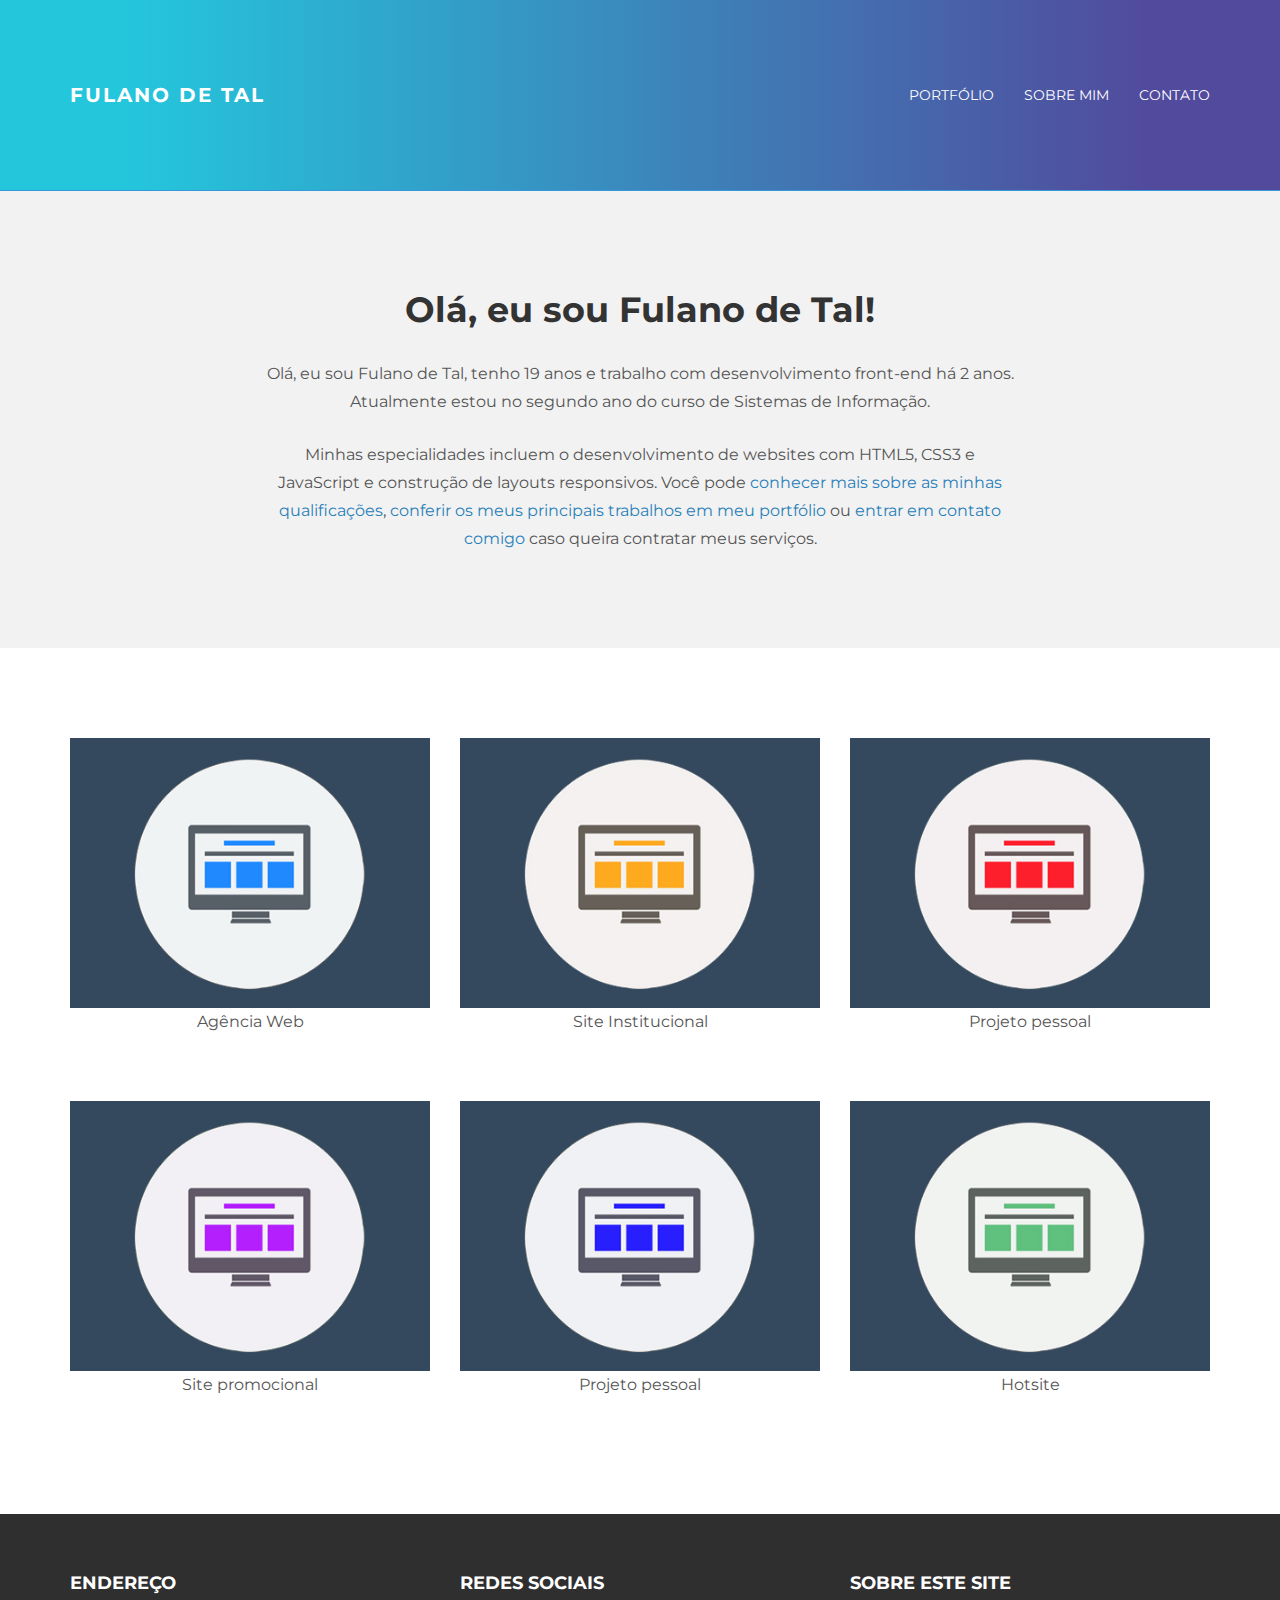
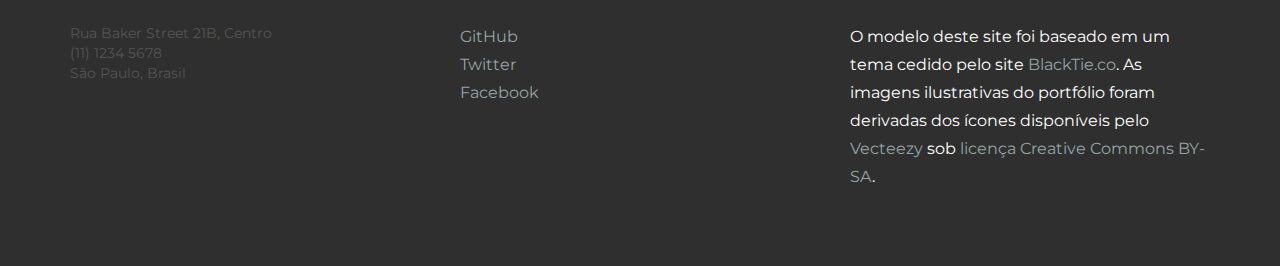
<file: desenvolvimento-frontend/index.html>
<!DOCTYPE html>
<html lang="pt-br">
  <head>
    <meta charset="utf-8">
    <meta http-equiv="X-UA-Compatible" content="IE=edge">
    <meta name="viewport" content="width=device-width, initial-scale=1.0">
    <meta name="description" content="Portfólio do desenvolvedor front-end Fulano de Tal.">
    <meta name="author" content="Fulano de tal">
    <link rel="shortcut icon" href="../../docs-assets/ico/favicon.png">

    <title>Fulano de Tal - Desenvolvedor Front-end</title>

    <link href="assets/css/bootstrap.css" rel="stylesheet">
    <!-- CSS customizado deste site -->
    <link href="assets/css/main.css" rel="stylesheet">
  </head>

  <body>

    <!-- Barra de navegação -->
    <header role="banner" class="navbar navbar-inverse navbar-static-top">
      <div class="container">
        <div class="navbar-header">
          <button type="button" class="navbar-toggle" data-toggle="collapse" data-target=".navbar-collapse">
            <span class="icon-bar"></span>
            <span class="icon-bar"></span>
            <span class="icon-bar"></span>
          </button>
          <a class="navbar-brand" href="index.html">FULANO DE TAL</a>
        </div>
        <nav role="navigation" class="navbar-collapse collapse">
          <ul class="nav navbar-nav navbar-right">
            <li><a href="portfolio.html">Portfólio</a></li>
            <li><a href="sobre.html">Sobre mim</a></li>
            <li><a href="contato.html">Contato</a></li>
          </ul>
        </nav>
      </div>
    </header>

	<section id="ww" role="main">
	    <div class="container">
			<div class="row">
				<div class="col-lg-8 col-lg-offset-2 centered">
					<h1>Olá, eu sou Fulano de Tal!</h1>
					<p>Olá, eu sou Fulano de Tal, tenho 19 anos e trabalho com desenvolvimento front-end há 2 anos. Atualmente estou no segundo ano do curso de Sistemas de Informação.</p>
					<p>Minhas especialidades incluem o desenvolvimento de websites com HTML5, CSS3 e JavaScript e construção de layouts responsivos. Você pode <a href="sobre.html">conhecer mais sobre as minhas qualificações</a>, <a href="portfolio.html">conferir os meus principais trabalhos em meu portfólio</a> ou <a href="contato.html">entrar em contato comigo</a> caso queira contratar meus serviços.</p>
				
				</div>
			</div>
	    </div>
	</section>
	
	<aside class="container pt" role="complementary">
		<div class="row mt centered">	
			<div class="col-lg-4">
				<a class="zoom blue" href="trabalho.html"><img class="img-responsive" src="assets/img/portfolio/port01.jpg" width="400" height="300" alt="Ícone flat de uma tela de computador com um layout contendo cabeçalho, menu e três colunas, representadas por quadrados azuis" /></a>
				<p>Agência Web</p>
			</div>
			<div class="col-lg-4">
				<a class="zoom blue" href="trabalho.html"><img class="img-responsive" src="assets/img/portfolio/port02.jpg" width="400" height="300" alt="Ícone flat de uma tela de computador com um layout contendo cabeçalho, menu e três colunas, representadas por quadrados laranjas" /></a>
				<p>Site Institucional</p>
			</div>
			<div class="col-lg-4">
				<a class="zoom blue" href="trabalho.html"><img class="img-responsive" src="assets/img/portfolio/port03.jpg" width="400" height="300" alt="Ícone flat de uma tela de computador com um layout contendo cabeçalho, menu e três colunas, representadas por quadrados vermelhos" /></a>
				<p>Projeto pessoal</p>
			</div>
		</div><!-- /row -->
		<div class="row mt centered">	
			<div class="col-lg-4">
				<a class="zoom blue" href="trabalho.html"><img class="img-responsive" src="assets/img/portfolio/port04.jpg" width="400" height="300" alt="Ícone flat de uma tela de computador com um layout contendo cabeçalho, menu e três colunas, representadas por quadrados roxos" /></a>
				<p>Site promocional</p>
			</div>
			<div class="col-lg-4">
				<a class="zoom blue" href="trabalho.html"><img class="img-responsive" src="assets/img/portfolio/port05.jpg" width="400" height="300" alt="Ícone flat de uma tela de computador com um layout contendo cabeçalho, menu e três colunas, representadas por quadrados azuis mais escuros" /></a>
				<p>Projeto pessoal</p>
			</div>
			<div class="col-lg-4">
				<a class="zoom blue" href="trabalho.html"><img class="img-responsive" src="assets/img/portfolio/port06.jpg" width="400" height="300" alt="Ícone flat de uma tela de computador com um layout contendo cabeçalho, menu e três colunas, representadas por quadrados verdes" /></a>
				<p>Hotsite</p>
			</div>
		</div>
	</aside>
	
	<footer id="footer" role="contentinfo">
		<div class="container">
			<div class="row">
				<div class="col-lg-4">
					<h4>Endereço</h4>
					<address>
						Rua Baker Street 21B, Centro<br/>
						(11) 1234 5678<br/>
						São Paulo, Brasil
					</address>
				</div>
				
				<div class="col-lg-4">
					<h4>Redes Sociais</h4>
					<p>
						<a href="#">GitHub</a><br/>
						<a href="#">Twitter</a><br/>
						<a href="#">Facebook</a>
					</p>
				</div>
				
				<div class="col-lg-4">
					<h4>Sobre este site</h4>
					<p>O modelo deste site foi baseado em um tema cedido pelo site <a href="http://www.blacktie.co/" target="_blank">BlackTie.co</a>. As imagens ilustrativas do portfólio foram derivadas dos ícones disponíveis pelo <a href="http://www.vecteezy.com/free-vector/icons" target="_blank">Vecteezy</a> sob <a href="http://creativecommons.org/licenses/by-sa/3.0/" target="_blank">licença Creative Commons BY-SA</a>.</p>
				</div>
			
			</div>
		
		</div>
	</footer>
	
    <!-- JavaScript no fim da página para rápido carregamento -->
    <script src="https://code.jquery.com/jquery-1.10.2.min.js"></script>
    <script src="assets/js/hover.zoom.js"></script>
    <script src="assets/js/hover.zoom.conf.js"></script>
    <script src="assets/js/bootstrap.min.js"></script>

    <!-- HTML5 shim e Respond.js para suporte ao HTML5 em navegadores antigos -->
    <!--[if lt IE 9]>
      <script src="https://oss.maxcdn.com/libs/html5shiv/3.7.0/html5shiv.js"></script>
      <script src="https://oss.maxcdn.com/libs/respond.js/1.3.0/respond.min.js"></script>
    <![endif]-->
  </body>
</html>
</file>
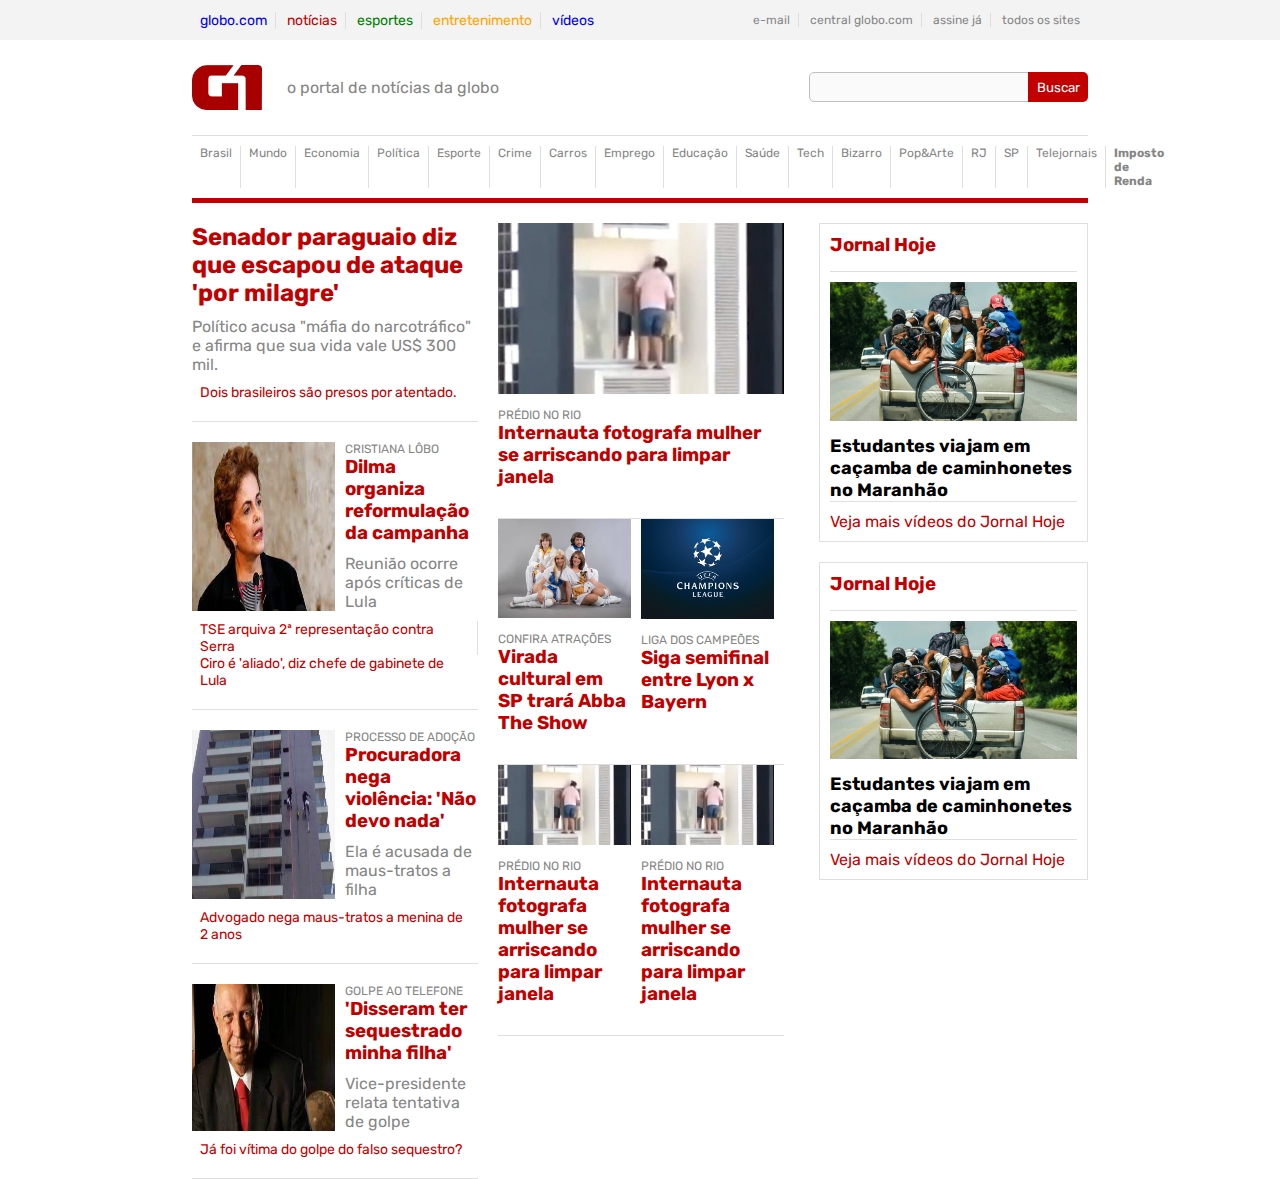
<file: html5-introducao-frontend/index.html>
<!DOCTYPE html>
<html lang="pt-br">
    <head>
        <meta charset="utf-8">
        <title>HTML5 - Corpo Básico</title>

        <link rel="stylesheet" href="style.css">
    </head>

    <body>
        <header>
            <div class="barra-superior">
                <div class="barra-globo">
                    <div class="links-secao">
                        <ul>
                            <li><a class="cor-azul" href="#">globo.com</a></li>
                            <li><a class="cor-vermelho" href="#">notícias</a></li>
                            <li><a class="cor-verde" href="#">esportes</a></li>
                            <li><a class="cor-laranja" href="#">entretenimento</a></li>
                            <li><a class="cor-azul" href="#">vídeos</a></li>
                        </ul>
                    </div>
    
                    <div class="links-servico">
                        <ul>
                            <li><a href="#">e-mail</a></li>
                            <li><a href="#">central globo.com</a></li>
                            <li><a href="#">assine já</a></li>
                            <li><a href="#">todos os sites</a></li>
                        </ul>
                    </div>
                </div>
            </div>

            <div class="barra-logo">
                <div class="logo">
                    <img src="logotipo.png" alt="Logo G1">
                    <p>o portal de notícias da globo</p>
                </div>

                <div class="search">
                    <form action="#" method="GET" name="pesquisa" id="pesquisa">
                        <input type="search" class="campo-pesquisa">
                        <input type="button" value="Buscar" class="botao-buscar">
                    </form>
                </div>
            </div>
            <nav>
                <ul>
                    <li>Brasil</li>
                    <li>Mundo</li>
                    <li>Economia</li>
                    <li>Política</li>
                    <li>Esporte</li>
                    <li>Crime</li>
                    <li>Carros</li>
                    <li>Emprego</li>
                    <li>Educação</li>
                    <li>Saúde</li>
                    <li>Tech</li>
                    <li>Bizarro</li>
                    <li>Pop&Arte</li>
                    <li>RJ</li>
                    <li>SP</li>
                    <li>Telejornais</li>
                    <li><strong>Imposto de Renda</strong></li>
                </ul>
            </nav>
        </header>

        <main>

            <div class="noticias">
                <section class="coluna-noticias">
                    <article>
                        <h2 class="cor-vermelho">Senador paraguaio diz que escapou de ataque 'por milagre'</h2>
                        <p>Político acusa "máfia do narcotráfico" e afirma que sua vida vale US$ 300 mil.</p>
                        <ul>
                            <li>Dois brasileiros são presos por atentado.</li>
                        </ul>
                    </article>

                    <article>
                        <div class="wrapper">
                            <img src="noticia1.jpg" alt="">
                            <div class="container">
                                <p class="mini-titulo">CRISTIANA LÔBO</p>
                                <h3>Dilma organiza reformulação da campanha</h3>
                                <p>Reunião ocorre após críticas de Lula</p>
                            </div>
                        </div>
                        <ul>
                            <li>TSE arquiva 2ª representação contra Serra</li>
                            <li>Ciro é 'aliado', diz chefe de gabinete de Lula</li>
                        </ul>
                    </article>
                    <article>
                        <div class="wrapper">
                            <img src="imagem4.jpg" alt="">
                            <div class="container">
                                <p class="mini-titulo">PROCESSO DE ADOÇÃO</p>
                                <h3>Procuradora nega violência: 'Não devo nada'</h3>
                                <p>Ela é acusada de maus-tratos a filha</p>
                            </div>
                        </div>
                        <ul>
                            <li>Advogado nega maus-tratos a menina de 2 anos</li>
                        </ul>
                    </article>
                    <article>
                        <div class="wrapper">
                            <img src="imagem5.jpg" alt="">
                            <div class="container">
                                <p class="mini-titulo">GOLPE AO TELEFONE</p>
                                <h3>'Disseram ter sequestrado minha filha'</h3>
                                <p>Vice-presidente relata tentativa de golpe</p>
                            </div>
                        </div>
                        <ul>
                            <li>Já foi vítima do golpe do falso sequestro?</li>
                        </ul>
                    </article>
                </section>
                <section class="coluna-noticias">
                    <article>
                        <div class="modelo-noticia2">
                            <img src="noticia2.jpg" alt="">
                            <p class="mini-titulo">PRÉDIO NO RIO</p>
                            <h3 class="cor-vermelho">Internauta fotografa mulher se arriscando para limpar janela</h3>
                        </div> 
                    </article>

                    <article>
                        <div class="modelo-noticia3">
                            <div class="modelo-noticia2">
                                <img src="imagem6.jpg" alt="">
                            <p class="mini-titulo">CONFIRA ATRAÇÕES</p>
                            <h3 class="cor-vermelho">Virada cultural em SP trará Abba The Show</h3>
                            </div>
                            <div class="modelo-noticia2">
                                <img src="imagem7.jpeg" alt="">
                            <p class="mini-titulo">LIGA DOS CAMPEÕES</p>
                            <h3 class="cor-vermelho">Siga semifinal entre Lyon x Bayern</h3>
                            </div>

                        </div>
                    </article>
                    <article>
                        <div class="modelo-noticia3">
                            <div class="modelo-noticia2">
                                <img src="noticia2.jpg" alt="">
                            <p class="mini-titulo">PRÉDIO NO RIO</p>
                            <h3 class="cor-vermelho">Internauta fotografa mulher se arriscando para limpar janela</h3>
                            </div>
                            <div class="modelo-noticia2">
                                <img src="noticia2.jpg" alt="">
                            <p class="mini-titulo">PRÉDIO NO RIO</p>
                            <h3 class="cor-vermelho">Internauta fotografa mulher se arriscando para limpar janela</h3>
                            </div>

                        </div>
                    </article>
                </section>
            </div>
            
            <aside>
                <div class="destaque">
                    <h3>Jornal Hoje</h3>

                    <img src="noticia3.jpg" alt="">
                    <p class="titulo"><strong>Estudantes viajam em caçamba de caminhonetes no Maranhão</strong></p>

                    <p class="cor-vermelho">Veja mais vídeos do Jornal Hoje</p>
                </div>
                <div class="destaque">
                    <h3>Jornal Hoje</h3>

                    <img src="noticia3.jpg" alt="">
                    <p class="titulo"><strong>Estudantes viajam em caçamba de caminhonetes no Maranhão</strong></p>

                    <p class="cor-vermelho">Veja mais vídeos do Jornal Hoje</p>
                </div>
            </aside>
        </main>
        
        <aside>

        </aside>

        <footer>
            
        </footer>
    </body>
</html>
</file>
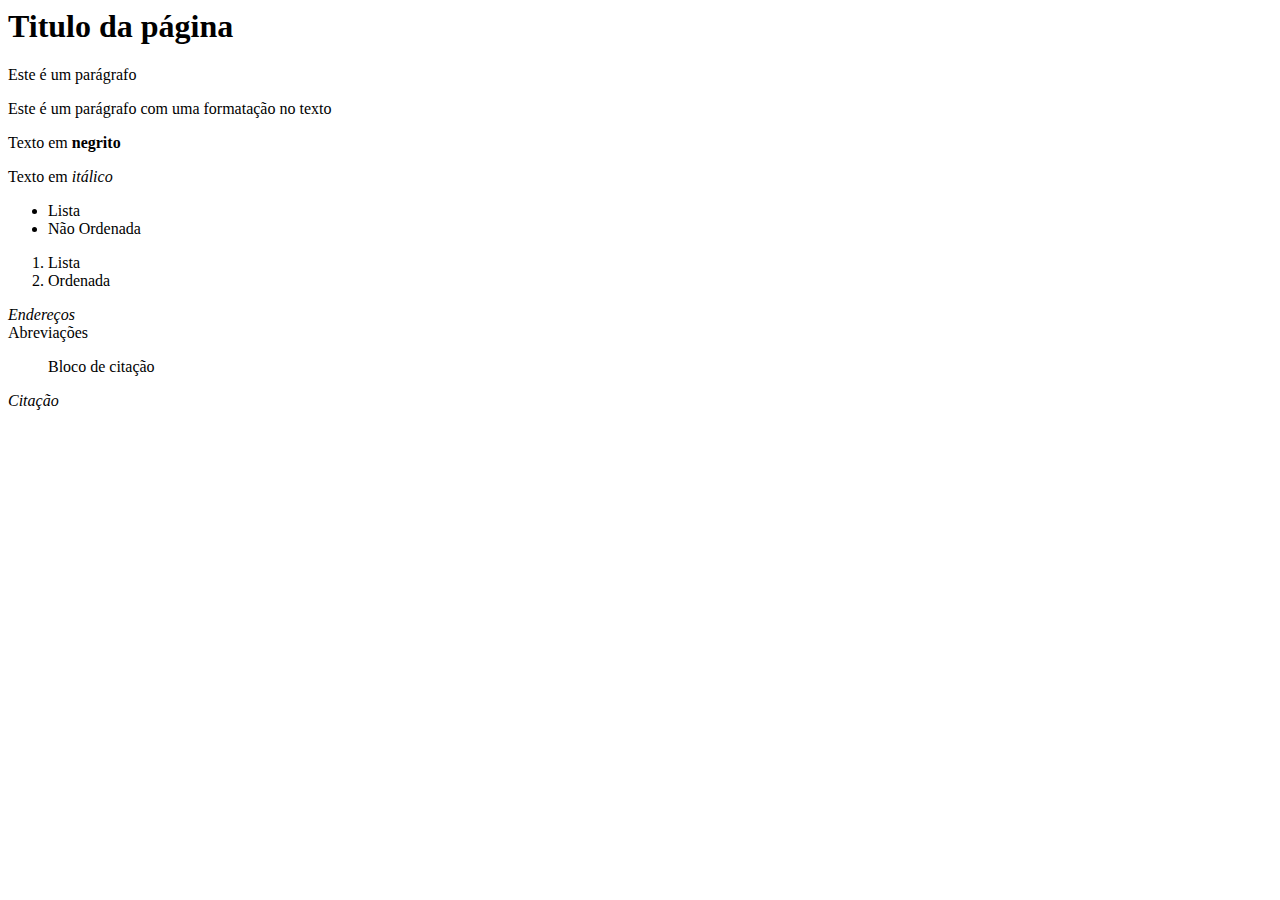
<file: desenvolvimento-frontend.html>
<html>
    <head>

    </head>

    <body>
        <header>
            <h1>Titulo da página</h1>
        </header>
        <nav>

        </nav>

        <article>
            <section>
                <p>Este é um parágrafo</p>
                <p>Este é um parágrafo com uma formatação <span>no texto</span></p>
                <p>Texto em <strong>negrito</strong></p>
                <p>Texto em <em>itálico</em></p>
                <ul>
                    <li>Lista</li>
                    <li>Não Ordenada</li>
                </ul>
                <ol>
                    <li>Lista</li>
                    <li>Ordenada</li>
                </ol>

                <address>
                    Endereços
                </address>

                <abbr>Abreviações</abbr>

                <blockquote>
                    Bloco de citação
                </blockquote>

                <cite>Citação</cite>

                
            </section>           
        </article>
        <aside>

        </aside>

        <footer>

        </footer>
    </body>
</html>
</file>
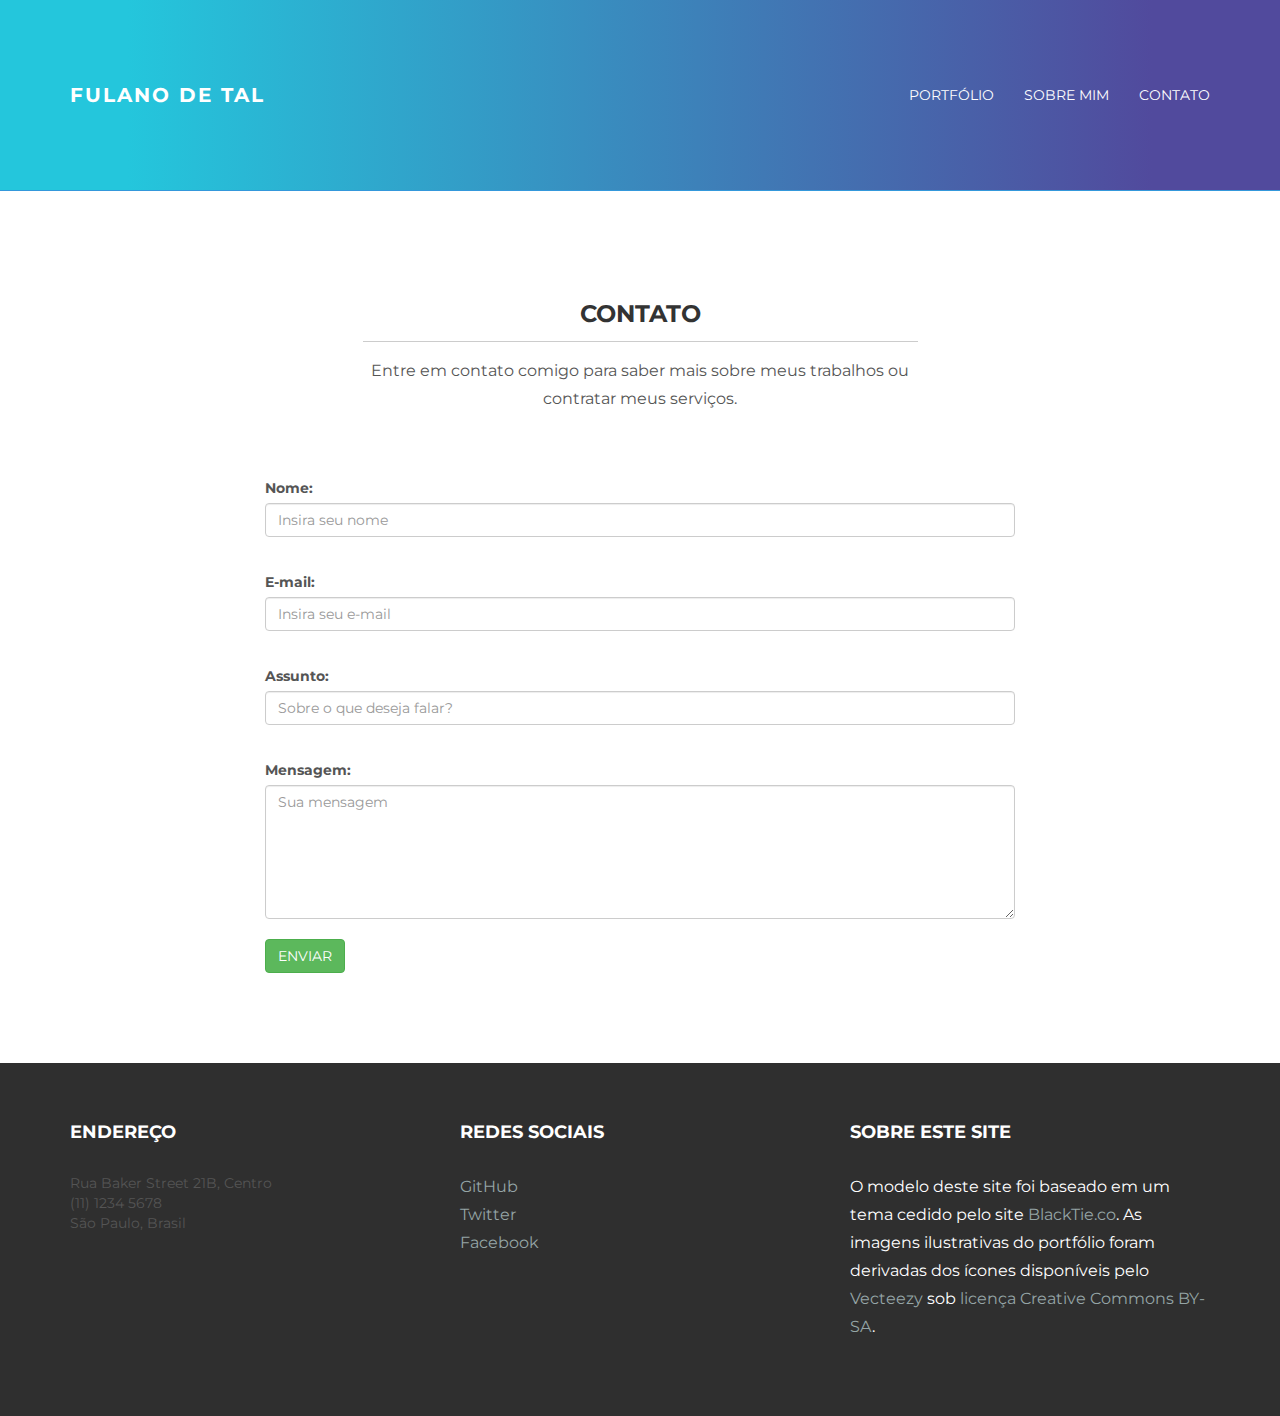
<file: desenvolvimento-frontend/contato.html>
<!DOCTYPE html>
<html lang="pt-br">
  <head>
    <meta charset="utf-8">
    <meta http-equiv="X-UA-Compatible" content="IE=edge">
    <meta name="viewport" content="width=device-width, initial-scale=1.0">
    <meta name="description" content="Entre em contato com Fulano de Tal.">
    <meta name="author" content="Fulano de tal">
    <link rel="shortcut icon" href="../../docs-assets/ico/favicon.png">

    <title>Contato | Fulano de Tal - Desenvolvedor Front-end</title>

    <link href="assets/css/bootstrap.css" rel="stylesheet">
    <!-- CSS customizado deste site -->
    <link href="assets/css/main.css" rel="stylesheet">
  </head>

  <body>

    <!-- Barra de navegação -->
    <header role="banner" class="navbar navbar-inverse navbar-static-top">
      <div class="container">
        <div class="navbar-header">
          <button type="button" class="navbar-toggle" data-toggle="collapse" data-target=".navbar-collapse">
            <span class="icon-bar"></span>
            <span class="icon-bar"></span>
            <span class="icon-bar"></span>
          </button>
          <a class="navbar-brand" href="index.html">FULANO DE TAL</a>
        </div>
        <nav role="navigation" class="navbar-collapse collapse">
          <ul class="nav navbar-nav navbar-right">
            <li><a href="portfolio.html">Portfólio</a></li>
            <li><a href="sobre.html">Sobre mim</a></li>
            <li><a href="contato.html">Contato</a></li>
          </ul>
        </nav>
      </div>
    </header>
	
	<section role="main" class="container pt">
		<header role="heading" class="row mt">
			<div class="col-lg-6 col-lg-offset-3 centered">
				<h3>CONTATO</h3>
				<hr>
				<p>Entre em contato comigo para saber mais sobre meus trabalhos ou contratar meus serviços.</p>
			</div>
		</header>
		<div class="row mt">	
			<div class="col-lg-8 col-lg-offset-2">
				<form role="form">
				  <div class="form-group">
				  	<label for="inputNome">Nome:</label>
				    <input type="name" class="form-control" id="inputNome" placeholder="Insira seu nome">
				    <br>
				  </div>
				  <div class="form-group">
				  	<label for="inputEmail">E-mail:</label>
				    <input type="email" class="form-control" id="inputEmail" placeholder="Insira seu e-mail">
				    <br>
				  </div>
				  <div class="form-group">
				  	<label for="inputAssunto">Assunto:</label>
				    <input type="text" class="form-control" id="inputAssunto" placeholder="Sobre o que deseja falar?">
				    <br>
				  </div>
				  <label for="inputMensagem">Mensagem:</label>
				  <textarea id="inputMensagem" class="form-control" rows="6" placeholder="Sua mensagem"></textarea>
				    <br>
				  <button type="submit" class="btn btn-success">ENVIAR</button>
				</form>    			
			</div>
		</div>
	</section>
	
	
	<footer id="footer" role="contentinfo">
		<div class="container">
			<div class="row">
				<div class="col-lg-4">
					<h4>Endereço</h4>
					<address>
						Rua Baker Street 21B, Centro<br/>
						(11) 1234 5678<br/>
						São Paulo, Brasil
					</address>
				</div>
				
				<div class="col-lg-4">
					<h4>Redes Sociais</h4>
					<p>
						<a href="#">GitHub</a><br/>
						<a href="#">Twitter</a><br/>
						<a href="#">Facebook</a>
					</p>
				</div>
				
				<div class="col-lg-4">
					<h4>Sobre este site</h4>
					<p>O modelo deste site foi baseado em um tema cedido pelo site <a href="http://www.blacktie.co/" target="_blank">BlackTie.co</a>. As imagens ilustrativas do portfólio foram derivadas dos ícones disponíveis pelo <a href="http://www.vecteezy.com/free-vector/icons" target="_blank">Vecteezy</a> sob <a href="http://creativecommons.org/licenses/by-sa/3.0/" target="_blank">licença Creative Commons BY-SA</a>.</p>
				</div>
			
			</div>
		
		</div>
	</footer>
	
    <!-- JavaScript no fim da página para rápido carregamento -->
    <script src="https://code.jquery.com/jquery-1.10.2.min.js"></script>
    <script src="assets/js/hover.zoom.js"></script>
    <script src="assets/js/hover.zoom.conf.js"></script>
    <script src="assets/js/bootstrap.min.js"></script>

    <!-- HTML5 shim e Respond.js para suporte ao HTML5 em navegadores antigos -->
    <!--[if lt IE 9]>
      <script src="https://oss.maxcdn.com/libs/html5shiv/3.7.0/html5shiv.js"></script>
      <script src="https://oss.maxcdn.com/libs/respond.js/1.3.0/respond.min.js"></script>
    <![endif]-->
  </body>
</html>
</file>
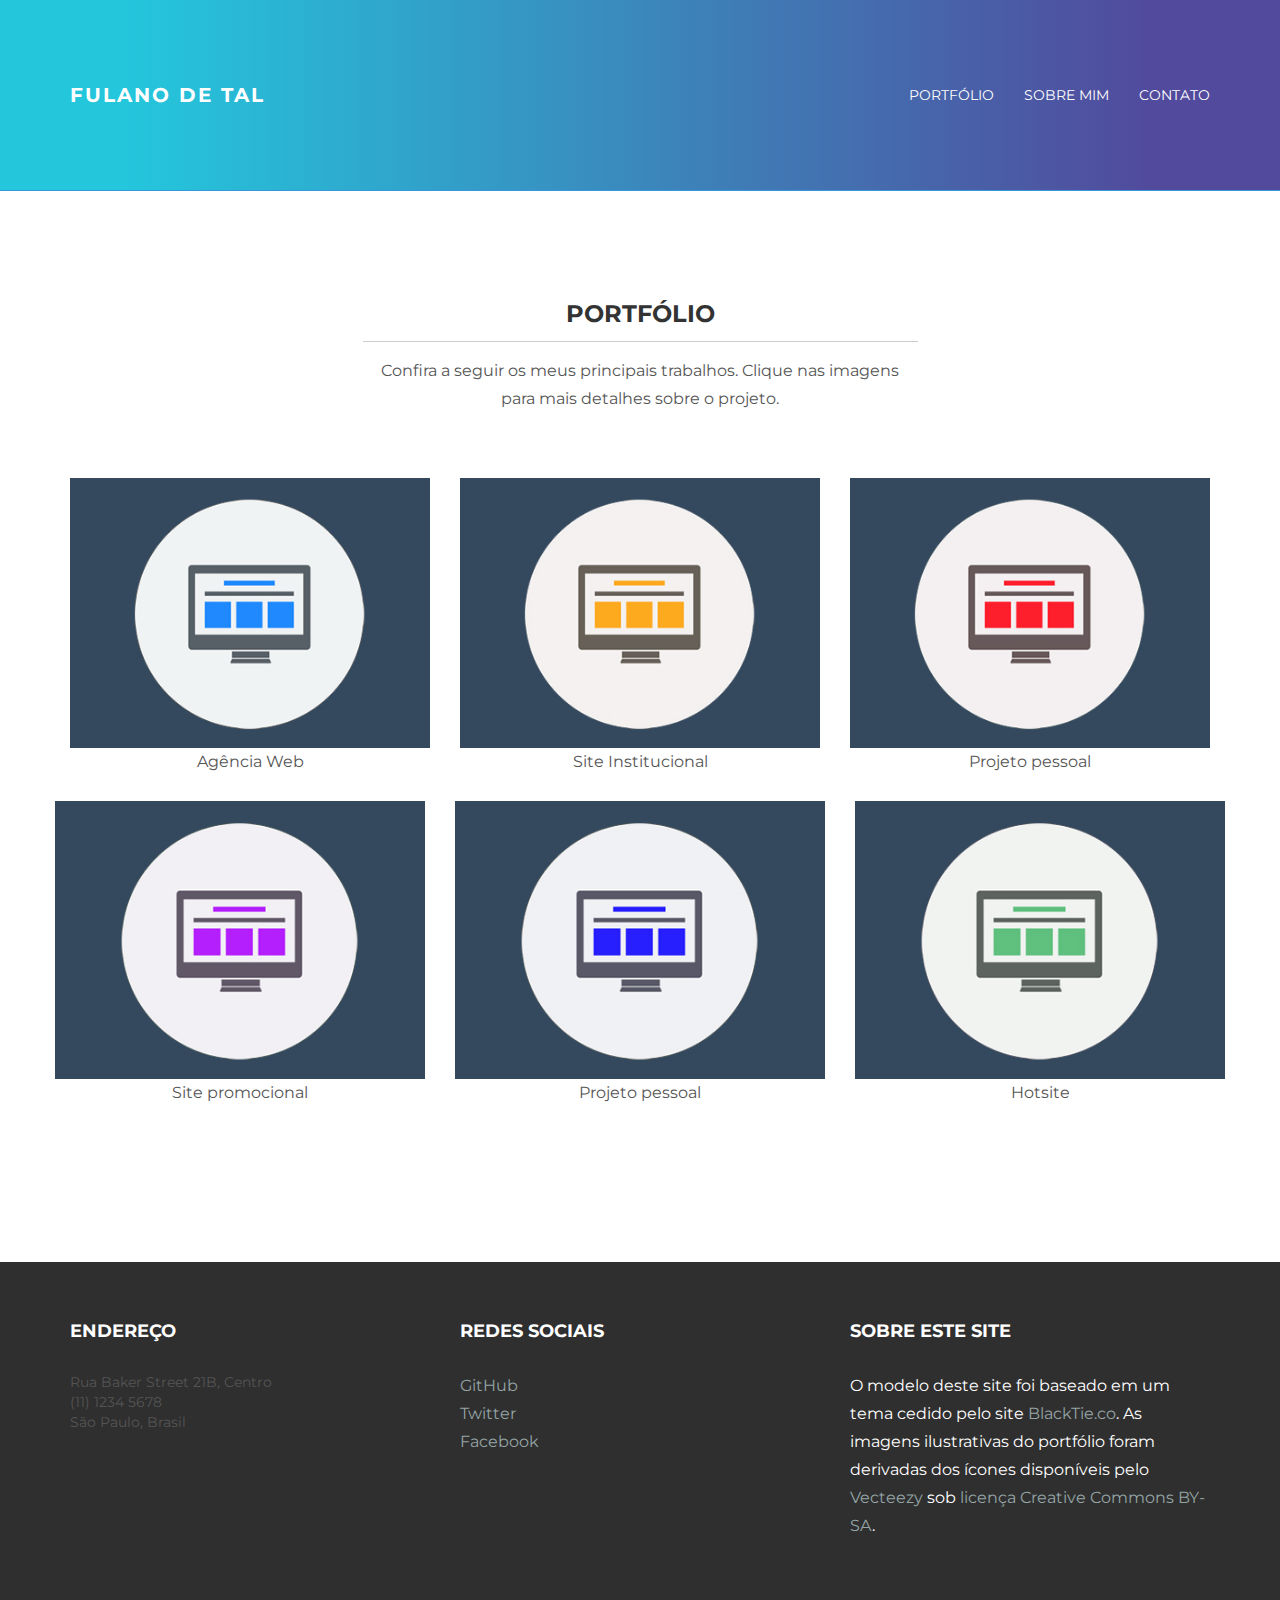
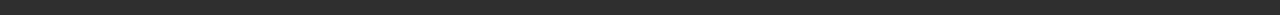
<file: desenvolvimento-frontend/portfolio.html>
<!DOCTYPE html>
<html lang="pt-br">
  <head>
    <meta charset="utf-8">
    <meta http-equiv="X-UA-Compatible" content="IE=edge">
    <meta name="viewport" content="width=device-width, initial-scale=1.0">
    <meta name="description" content="Conheça os trabalhos de Fulano de Tal.">
    <meta name="author" content="Fulano de tal">
    <link rel="shortcut icon" href="../../docs-assets/ico/favicon.png">

    <title>Portfólio | Fulano de Tal - Desenvolvedor Front-end</title>

    <link href="assets/css/bootstrap.css" rel="stylesheet">
    <!-- CSS customizado deste site -->
    <link href="assets/css/main.css" rel="stylesheet">
  </head>

  <body>

    <!-- Barra de navegação -->
    <header role="banner" class="navbar navbar-inverse navbar-static-top">
      <div class="container">
        <div class="navbar-header">
          <button type="button" class="navbar-toggle" data-toggle="collapse" data-target=".navbar-collapse">
            <span class="icon-bar"></span>
            <span class="icon-bar"></span>
            <span class="icon-bar"></span>
          </button>
          <a class="navbar-brand" href="index.html">FULANO DE TAL</a>
        </div>
        <nav role="navigation" class="navbar-collapse collapse">
          <ul class="nav navbar-nav navbar-right">
            <li><a href="portfolio.html">Portfólio</a></li>
            <li><a href="sobre.html">Sobre mim</a></li>
            <li><a href="contato.html">Contato</a></li>
          </ul>
        </nav>
      </div>
    </header>
	
	<section role="main" class="container pt">
		<header role="heading" class="row mt">
			<div class="col-lg-6 col-lg-offset-3 centered">
				<h3>PORTFÓLIO</h3>
				<hr>
				<p>Confira a seguir os meus principais trabalhos. Clique nas imagens para mais detalhes sobre o projeto.</p>
			</div>
		</header>
		<article role="article" class="row mt centered">	
			<div class="col-lg-4">
				<a class="zoom blue" href="trabalho.html"><img class="img-responsive" src="assets/img/portfolio/port01.jpg" width="400" height="300" alt="Ícone flat de uma tela de computador com um layout contendo cabeçalho, menu e três colunas, representadas por quadrados azuis" /></a>
				<p>Agência Web</p>
			</div>
			<div class="col-lg-4">
				<a class="zoom blue" href="trabalho.html"><img class="img-responsive" src="assets/img/portfolio/port02.jpg" width="400" height="300" alt="Ícone flat de uma tela de computador com um layout contendo cabeçalho, menu e três colunas, representadas por quadrados laranjas" /></a>
				<p>Site Institucional</p>
			</div>
			<div class="col-lg-4">
				<a class="zoom blue" href="trabalho.html"><img class="img-responsive" src="assets/img/portfolio/port03.jpg" width="400" height="300" alt="Ícone flat de uma tela de computador com um layout contendo cabeçalho, menu e três colunas, representadas por quadrados vermelhos" /></a>
				<p>Projeto pessoal</p>
			</div>
		</div><!-- /row -->
		<div class="row mt centered">	
			<div class="col-lg-4">
				<a class="zoom blue" href="trabalho.html"><img class="img-responsive" src="assets/img/portfolio/port04.jpg" width="400" height="300" alt="Ícone flat de uma tela de computador com um layout contendo cabeçalho, menu e três colunas, representadas por quadrados roxos" /></a>
				<p>Site promocional</p>
			</div>
			<div class="col-lg-4">
				<a class="zoom blue" href="trabalho.html"><img class="img-responsive" src="assets/img/portfolio/port05.jpg" width="400" height="300" alt="Ícone flat de uma tela de computador com um layout contendo cabeçalho, menu e três colunas, representadas por quadrados azuis mais escuros" /></a>
				<p>Projeto pessoal</p>
			</div>
			<div class="col-lg-4">
				<a class="zoom blue" href="trabalho.html"><img class="img-responsive" src="assets/img/portfolio/port06.jpg" width="400" height="300" alt="Ícone flat de uma tela de computador com um layout contendo cabeçalho, menu e três colunas, representadas por quadrados verdes" /></a>
				<p>Hotsite</p>
			</div>
		</article>
	</section>
	
	
	<footer id="footer" role="contentinfo">
		<div class="container">
			<div class="row">
				<div class="col-lg-4">
					<h4>Endereço</h4>
					<address>
						Rua Baker Street 21B, Centro<br/>
						(11) 1234 5678<br/>
						São Paulo, Brasil
					</address>
				</div>
				
				<div class="col-lg-4">
					<h4>Redes Sociais</h4>
					<p>
						<a href="#">GitHub</a><br/>
						<a href="#">Twitter</a><br/>
						<a href="#">Facebook</a>
					</p>
				</div>
				
				<div class="col-lg-4">
					<h4>Sobre este site</h4>
					<p>O modelo deste site foi baseado em um tema cedido pelo site <a href="http://www.blacktie.co/" target="_blank">BlackTie.co</a>. As imagens ilustrativas do portfólio foram derivadas dos ícones disponíveis pelo <a href="http://www.vecteezy.com/free-vector/icons" target="_blank">Vecteezy</a> sob <a href="http://creativecommons.org/licenses/by-sa/3.0/" target="_blank">licença Creative Commons BY-SA</a>.</p>
				</div>
			
			</div>
		
		</div>
	</footer>
	
    <!-- JavaScript no fim da página para rápido carregamento -->
    <script src="https://code.jquery.com/jquery-1.10.2.min.js"></script>
    <script src="assets/js/hover.zoom.js"></script>
    <script src="assets/js/hover.zoom.conf.js"></script>
    <script src="assets/js/bootstrap.min.js"></script>

    <!-- HTML5 shim e Respond.js para suporte ao HTML5 em navegadores antigos -->
    <!--[if lt IE 9]>
      <script src="https://oss.maxcdn.com/libs/html5shiv/3.7.0/html5shiv.js"></script>
      <script src="https://oss.maxcdn.com/libs/respond.js/1.3.0/respond.min.js"></script>
    <![endif]-->
  </body>
</html>
</file>
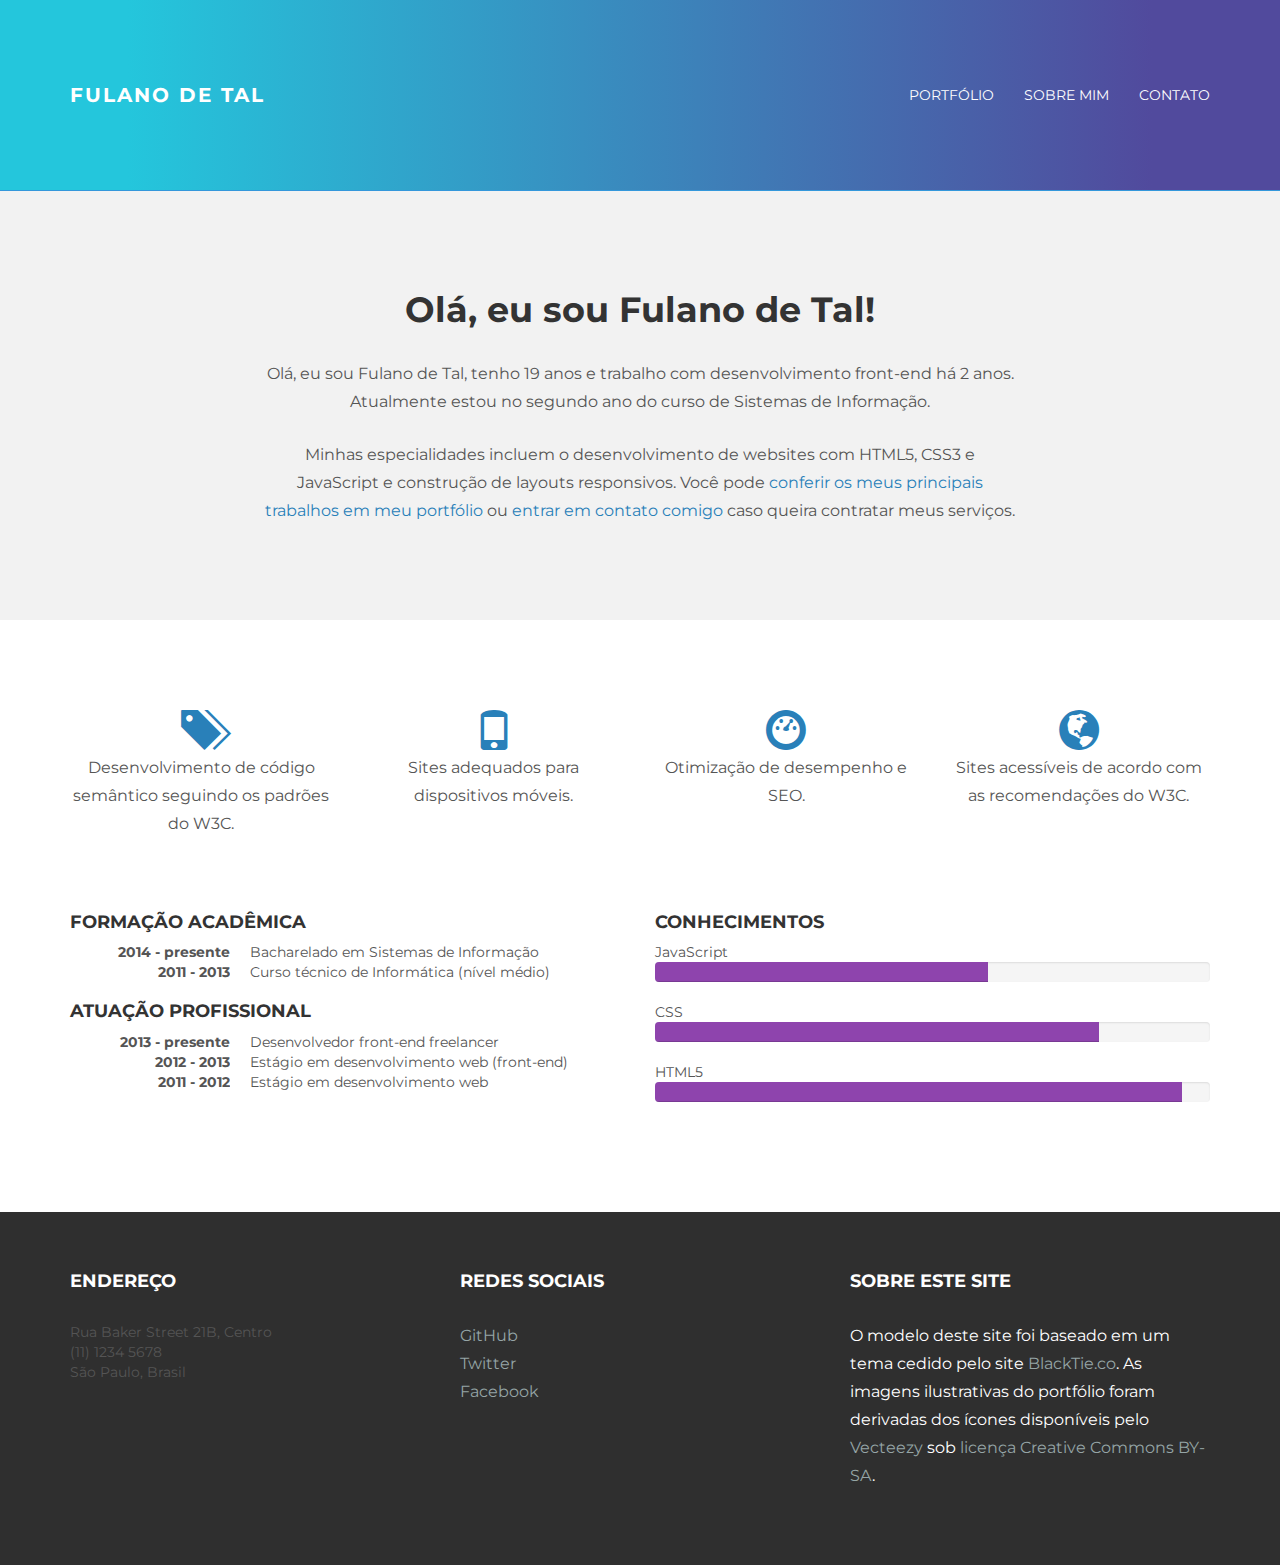
<file: desenvolvimento-frontend/sobre.html>
<!DOCTYPE html>
<html lang="pt-br">
  <head>
    <meta charset="utf-8">
    <meta http-equiv="X-UA-Compatible" content="IE=edge">
    <meta name="viewport" content="width=device-width, initial-scale=1.0">
    <meta name="description" content="Conheça mais sobre Fulano de Tal.">
    <meta name="author" content="Fulano de tal">
    <link rel="shortcut icon" href="../../docs-assets/ico/favicon.png">

    <title>Sobre Fulano de Tal | Fulano de Tal - Desenvolvedor Front-end</title>

    <link href="assets/css/bootstrap.css" rel="stylesheet">
    <!-- CSS customizado deste site -->
    <link href="assets/css/main.css" rel="stylesheet">
  </head>

  <body>

    <!-- Barra de navegação -->
    <header role="banner" class="navbar navbar-inverse navbar-static-top">
      <div class="container">
        <div class="navbar-header">
          <button type="button" class="navbar-toggle" data-toggle="collapse" data-target=".navbar-collapse">
            <span class="icon-bar"></span>
            <span class="icon-bar"></span>
            <span class="icon-bar"></span>
          </button>
          <a class="navbar-brand" href="index.html">FULANO DE TAL</a>
        </div>
        <nav role="navigation" class="navbar-collapse collapse">
          <ul class="nav navbar-nav navbar-right">
            <li><a href="portfolio.html">Portfólio</a></li>
            <li><a href="sobre.html">Sobre mim</a></li>
            <li><a href="contato.html">Contato</a></li>
          </ul>
        </nav>
      </div>
    </header>
    
	<section role="main" id="ww">
	    <div class="container">
			<div class="row">
				<div class="col-lg-8 col-lg-offset-2 centered">
					<h1>Olá, eu sou Fulano de Tal!</h1>
					<p>Olá, eu sou Fulano de Tal, tenho 19 anos e trabalho com desenvolvimento front-end há 2 anos. Atualmente estou no segundo ano do curso de Sistemas de Informação.</p>
					<p>Minhas especialidades incluem o desenvolvimento de websites com HTML5, CSS3 e JavaScript e construção de layouts responsivos. Você pode <a href="portfolio.html">conferir os meus principais trabalhos em meu portfólio</a> ou <a href="contato.html">entrar em contato comigo</a> caso queira contratar meus serviços.</p>
				
				</div>
			</div>
	    </div>
	</section>
	
	<aside role="complementary" class="container pt">
		<div class="row mt centered">	
			<div class="col-lg-3">
				<span class="glyphicon glyphicon-tags"></span>
				<p>Desenvolvimento de código semântico seguindo os padrões do W3C.</p>
			</div>
			
			<div class="col-lg-3">
				<span class="glyphicon glyphicon-phone"></span>
				<p>Sites adequados para dispositivos móveis.</p>
			</div>

			<div class="col-lg-3">
				<span class="glyphicon glyphicon-dashboard"></span>
				<p>Otimização de desempenho e SEO.</p>
			</div>

			<div class="col-lg-3">
				<span class="glyphicon glyphicon-globe"></span>
				<p>Sites acessíveis de acordo com as recomendações do W3C.</p>
			</div>
		</div><!-- /row -->
		
		<div class="row mt">
			<div class="col-lg-6">
				<h4>FORMAÇÃO ACADÊMICA</h4>
				<dl class="dl-horizontal">
				  <dt>2014 - presente</dt>
				  <dd>Bacharelado em Sistemas de Informação</dd>	
				  <dt>2011 - 2013</dt>
				  <dd>Curso técnico de Informática (nível médio)</dd>
				</dl>

				<h4>ATUAÇÃO PROFISSIONAL</h4>
				<dl class="dl-horizontal">
				  <dt>2013 - presente</dt>
				  <dd>Desenvolvedor front-end freelancer</dd>
				  <dt>2012 - 2013</dt>
				  <dd>Estágio em desenvolvimento web (front-end)</dd>
				  <dt>2011 - 2012</dt>
				  <dd>Estágio em desenvolvimento web</dd>	
				</dl>
			</div>
			
			<div class="col-lg-6">
				<h4>CONHECIMENTOS</h4>
				JavaScript
				<div class="progress">
					<div class="progress-bar progress-bar-theme" role="progressbar" aria-valuenow="60" aria-valuemin="0" aria-valuemax="100" style="width: 60%;">
						<span class="sr-only">60% completo</span>
					</div>
				</div>

				CSS
				<div class="progress">
					<div class="progress-bar progress-bar-theme" role="progressbar" aria-valuenow="80" aria-valuemin="0" aria-valuemax="100" style="width: 80%;">
						<span class="sr-only">80% completo</span>
					</div>
				</div>
				
				HTML5
				<div class="progress">
					<div class="progress-bar progress-bar-theme" role="progressbar" aria-valuenow="95" aria-valuemin="0" aria-valuemax="100" style="width: 95%;">
						<span class="sr-only">95% completo</span>
					</div>
				</div>

			</div>
		</div>
	</aside>
	
	<footer id="footer" role="contentinfo">
		<div class="container">
			<div class="row">
				<div class="col-lg-4">
					<h4>Endereço</h4>
					<address>
						Rua Baker Street 21B, Centro<br/>
						(11) 1234 5678<br/>
						São Paulo, Brasil
					</address>
				</div>
				
				<div class="col-lg-4">
					<h4>Redes Sociais</h4>
					<p>
						<a href="#">GitHub</a><br/>
						<a href="#">Twitter</a><br/>
						<a href="#">Facebook</a>
					</p>
				</div>
				
				<div class="col-lg-4">
					<h4>Sobre este site</h4>
					<p>O modelo deste site foi baseado em um tema cedido pelo site <a href="http://www.blacktie.co/" target="_blank">BlackTie.co</a>. As imagens ilustrativas do portfólio foram derivadas dos ícones disponíveis pelo <a href="http://www.vecteezy.com/free-vector/icons" target="_blank">Vecteezy</a> sob <a href="http://creativecommons.org/licenses/by-sa/3.0/" target="_blank">licença Creative Commons BY-SA</a>.</p>
				</div>
			
			</div>
		
		</div>
	</footer>
	
    <!-- JavaScript no fim da página para rápido carregamento -->
    <script src="https://code.jquery.com/jquery-1.10.2.min.js"></script>
    <script src="assets/js/hover.zoom.js"></script>
    <script src="assets/js/hover.zoom.conf.js"></script>
    <script src="assets/js/bootstrap.min.js"></script>

    <!-- HTML5 shim e Respond.js para suporte ao HTML5 em navegadores antigos -->
    <!--[if lt IE 9]>
      <script src="https://oss.maxcdn.com/libs/html5shiv/3.7.0/html5shiv.js"></script>
      <script src="https://oss.maxcdn.com/libs/respond.js/1.3.0/respond.min.js"></script>
    <![endif]-->
  </body>
</html>
</file>
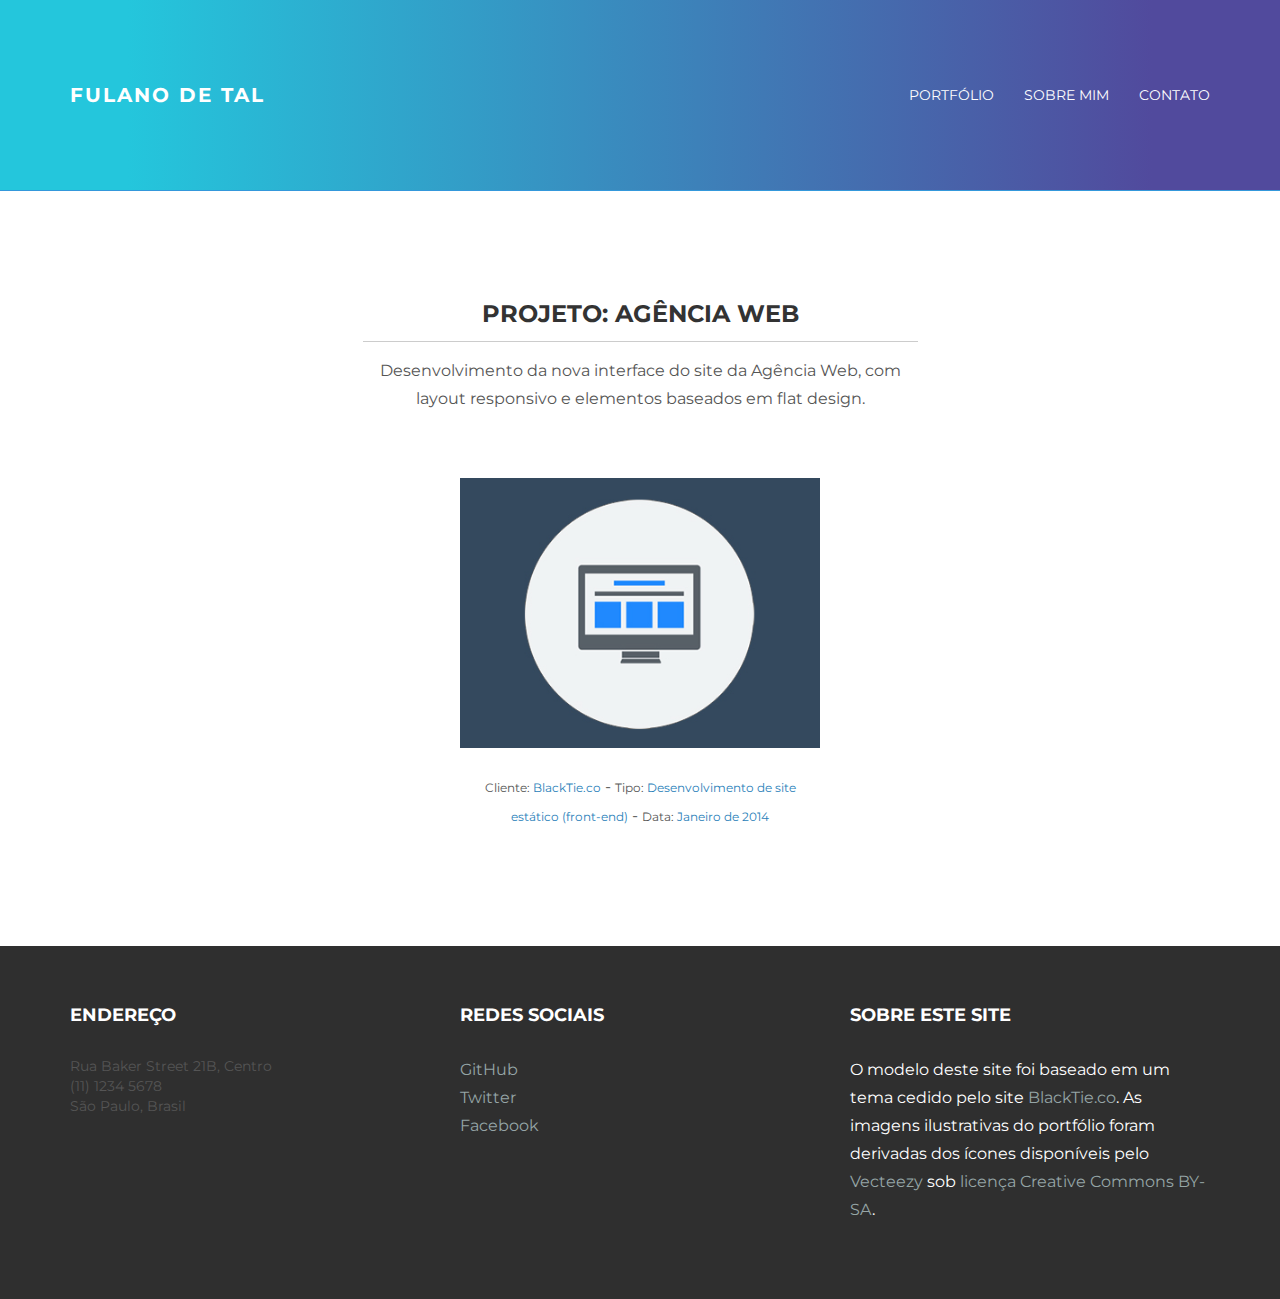
<file: desenvolvimento-frontend/trabalho.html>
<!DOCTYPE html>
<html lang="pt-br">
  <head>
    <meta charset="utf-8">
    <meta http-equiv="X-UA-Compatible" content="IE=edge">
    <meta name="viewport" content="width=device-width, initial-scale=1.0">
    <meta name="description" content="Detalhes sobre o trabalho Agência Web, desenvolvido por Fulano de Tal.">
    <meta name="author" content="Fulano de tal">
    <link rel="shortcut icon" href="../../docs-assets/ico/favicon.png">

    <title>Agência Web | Portfólio | Fulano de Tal - Desenvolvedor Front-end</title>

    <link href="assets/css/bootstrap.css" rel="stylesheet">
    <!-- CSS customizado deste site -->
    <link href="assets/css/main.css" rel="stylesheet">
  </head>

  <body>

    <!-- Barra de navegação -->
    <header role="banner" class="navbar navbar-inverse navbar-static-top">
      <div class="container">
        <div class="navbar-header">
          <button type="button" class="navbar-toggle" data-toggle="collapse" data-target=".navbar-collapse">
            <span class="icon-bar"></span>
            <span class="icon-bar"></span>
            <span class="icon-bar"></span>
          </button>
          <a class="navbar-brand" href="index.html">FULANO DE TAL</a>
        </div>
        <nav role="navigation" class="navbar-collapse collapse">
          <ul class="nav navbar-nav navbar-right">
            <li><a href="portfolio.html">Portfólio</a></li>
            <li><a href="sobre.html">Sobre mim</a></li>
            <li><a href="contato.html">Contato</a></li>
          </ul>
        </nav>
      </div>
    </header>
	
	<section role="main" class="container pt">
		<header role="heading" class="row mt">
			<div class="col-lg-6 col-lg-offset-3 centered">
				<h3>PROJETO: AGÊNCIA WEB</h3>
				<hr>
				<p>Desenvolvimento da nova interface do site da Agência Web, com layout responsivo e elementos baseados em flat design.</p>
			</div>
		</header>
		<article role="article" class="row mt centered">	
			<div class="col-lg-4 col-lg-offset-4">
				<p><img class="img-responsive" src="assets/img/portfolio/port01.jpg" alt=""></p>
				<p><bt>Cliente: <a href="#">BlackTie.co</a></bt> - <bt>Tipo: <a href="#">Desenvolvimento de site estático (front-end)</a></bt> - <bt>Data: <a href="#">Janeiro de 2014</a></bt></p>
			</div>
		</article>
	</section>
	
	
	<footer id="footer" role="contentinfo">
		<div class="container">
			<div class="row">
				<div class="col-lg-4">
					<h4>Endereço</h4>
					<address>
						Rua Baker Street 21B, Centro<br/>
						(11) 1234 5678<br/>
						São Paulo, Brasil
					</address>
				</div>
				
				<div class="col-lg-4">
					<h4>Redes Sociais</h4>
					<p>
						<a href="#">GitHub</a><br/>
						<a href="#">Twitter</a><br/>
						<a href="#">Facebook</a>
					</p>
				</div>
				
				<div class="col-lg-4">
					<h4>Sobre este site</h4>
					<p>O modelo deste site foi baseado em um tema cedido pelo site <a href="http://www.blacktie.co/" target="_blank">BlackTie.co</a>. As imagens ilustrativas do portfólio foram derivadas dos ícones disponíveis pelo <a href="http://www.vecteezy.com/free-vector/icons" target="_blank">Vecteezy</a> sob <a href="http://creativecommons.org/licenses/by-sa/3.0/" target="_blank">licença Creative Commons BY-SA</a>.</p>
				</div>
			
			</div>
		
		</div>
	</footer>
	
    <!-- JavaScript no fim da página para rápido carregamento -->
    <script src="https://code.jquery.com/jquery-1.10.2.min.js"></script>
    <script src="assets/js/hover.zoom.js"></script>
    <script src="assets/js/hover.zoom.conf.js"></script>
    <script src="assets/js/bootstrap.min.js"></script>

    <!-- HTML5 shim e Respond.js para suporte ao HTML5 em navegadores antigos -->
    <!--[if lt IE 9]>
      <script src="https://oss.maxcdn.com/libs/html5shiv/3.7.0/html5shiv.js"></script>
      <script src="https://oss.maxcdn.com/libs/respond.js/1.3.0/respond.min.js"></script>
    <![endif]-->
  </body>
</html>
</file>
<file: html5-introducao-frontend/style.css>
@import url('https://fonts.googleapis.com/css2?family=Rubik&display=swap');

* {
    margin: 0;
    padding: 0;
    text-decoration: none;
    list-style: none;
    box-sizing: border-box;
    font-family: 'Rubik', sans-serif;
    color: #868686;
}

body { 
    min-width: 800px;
}

.barra-superior {
    background-color: #F3F3F3;
    height: 40px;
    width: 100%;
}

.barra-globo {
    display: flex;
    width: 70%;
    height: 100%;
    margin: 0 auto;
    justify-content: space-between;
    align-items: center;
    font-size: 14px;
}

li{
    display: inline;
    padding: 0 8px;
    border-right: 1px solid #dfdfdf;
}

li:last-of-type {
    border-right: none;
}

.links-servico {
    font-size: 12px;
}

.cor-azul {
    color: blue;
}
.cor-vermelho {
    color: #C30000;
}
.cor-verde {
    color: green;
}
.cor-laranja {
    color: orange;
}

.barra-logo {
    width: 70%;
    margin: 0 auto;
    padding: 25px 0;
    border-bottom: 1px solid #dfdfdf;
    display: flex;
    align-items: center;
    justify-content: space-between;
}

.logo {
    display: flex;
    align-items: center;
}

.logo img {
    width: 70px;
    margin-right: 25px;
}

nav {
    font-size: 12px;
    padding: 10px 0;
    width: 70%;
    margin: 0 auto;
}


nav ul {
    display: flex;
    justify-content: space-between;
}

main {
    width: 70%;
    margin: 0 auto;
    padding-top: 20px;
    border-top: 5px solid #C30000;
    display: flex;
    
}

.noticias {
    width: 70%;
    padding-right: 15px;
    display: flex;
    justify-content: space-between;
}

.coluna-noticias {
    width: 100%;
    padding-right: 20px;
}


.modelo-noticia2 img {
    width: 100%;
    margin-bottom: 10px;
}

.modelo-noticia3 {
    display: flex;
}

.modelo-noticia3 .modelo-noticia2 {
    margin-right: 10px;
}

aside {
    width: 30%;
}


h2, h3, h4 {
    color: #C30000;
    margin-bottom: 10px;
}

article {
    border-bottom: 1px solid #dfdfdf;
    padding-bottom: 20px;
}

article ul {
    font-size: 14px;
    margin-top: 10px;
}

article ul li{
    display: block;
    color: #C30000;

}

.wrapper {
    margin-top: 20px;
    display: flex;
}

.wrapper img {
    width: 50%;
}

.container {
    margin-left: 10px;
    
}

.mini-titulo {
    font-size: 12px;
}

.campo-pesquisa {
    border: 1px solid #c0bfbf;
    border-radius: 5px 0 0 5px;
    width: 220px;
    height: 30px;
    background-color: #f7f7f7a6;
    padding: 5px;
}

.botao-buscar {
    margin-left: -5px;
    border-radius: 0 5px 5px 0;
    height: 30px;
    width: 60px;
    border: none;
    background-color: #C30000;
    color: white;
}

.destaque {
    width: 100%;
    border: 1px solid #dfdfdf;
    padding: 10px;
    margin-bottom: 20px;
}

.destaque img {
    width: 100%;
}

.destaque p strong{
    font-size: 18px;
    color: #000;
    
}

.titulo {
    border-bottom: 1px solid #dfdfdf;
}

.destaque p {
    margin-top: 10px;
}

.destaque h3 {
    border-bottom: 1px solid #dfdfdf;
    padding-bottom: 15px;
}
</file>
<file: desenvolvimento-frontend/assets/css/main.css>
/*
 * Author: Carlos Alvarez
 * URL: http://alvarez.is
 *
 * Project Name: STANLEY - Free Bootstrap 3 Theme
 * Version: 1.0
 * URL: http://blacktie.co
 */

@import url(http://fonts.googleapis.com/css?family=Montserrat:400,700);

body {
  	background-color: #ffffff;
  	font-family: 'Montserrat', sans-serif;
    font-weight: 400;
    font-size: 14px;
    color: #555;

    -webkit-font-smoothing: antialiased;
    -webkit-overflow-scrolling: touch;
}

/* Titles */
h1, h2, h3, h4, h5, h6 {
	font-family: 'Montserrat', sans-serif;
    font-weight: 700;
    color: #333;
}

h1 {
	font-size: 35px;
	margin-top: 30px;
	margin-bottom: 30px;
}



/* Paragraph & Typographic */
p {
    line-height: 28px;
    margin-bottom: 25px;
    font-size: 16px;
}

.centered {
    text-align: center;
}

/* Links */
a {
    color: #2980b9;
    word-wrap: break-word;

    -webkit-transition: color 0.1s ease-in, background 0.1s ease-in;
    -moz-transition: color 0.1s ease-in, background 0.1s ease-in;
    -ms-transition: color 0.1s ease-in, background 0.1s ease-in;
    -o-transition: color 0.1s ease-in, background 0.1s ease-in;
    transition: color 0.1s ease-in, background 0.1s ease-in;
}

a:hover,
a:focus {
    color: #8e44ad;
    text-decoration: none;
    outline: 0;
}

a:before,
a:after {
    -webkit-transition: color 0.1s ease-in, background 0.1s ease-in;
    -moz-transition: color 0.1s ease-in, background 0.1s ease-in;
    -ms-transition: color 0.1s ease-in, background 0.1s ease-in;
    -o-transition: color 0.1s ease-in, background 0.1s ease-in;
    transition: color 0.1s ease-in, background 0.1s ease-in;
}

 hr {
    display: block;
    height: 1px;
    border: 0;
    border-top: 1px solid #ccc;
    margin: 1em 0;
    padding: 0;
}


.navbar {
	text-transform: uppercase;
	margin-bottom: 0px;
}

.navbar-inverse {
	padding-bottom: 70px;
	padding-top: 70px;
}

.navbar-inverse {
	background-color: #514A9D;
	background: -webkit-linear-gradient(90deg, #24C6DC 10%, #514A9D 90%); /* Chrome 10+, Saf5.1+ */
	background:    -moz-linear-gradient(90deg, #24C6DC 10%, #514A9D 90%); /* FF3.6+ */
	background:     -ms-linear-gradient(90deg, #24C6DC 10%, #514A9D 90%); /* IE10 */
	background:      -o-linear-gradient(90deg, #24C6DC 10%, #514A9D 90%); /* Opera 11.10+ */
	background:         linear-gradient(90deg, #24C6DC 10%, #514A9D 90%); /* W3C */
	border-color: #3498db;
}

.navbar-inverse .navbar-nav > li > a {
	color: white;
}

.navbar-inverse .navbar-nav > li > a:hover {
	color: #222222;
}

.navbar-brand {
	font-weight: 700;
	font-size: 20px;
	letter-spacing: 2px;
}

.navbar-inverse .navbar-brand {
	color: white;
}

.navbar-inverse .navbar-toggle {
	border-color: transparent;
}

.progress-bar-theme {
  background-color: #8e44ad;
}


/* Helpers */

.mt {
	margin-top: 40px;
	margin-bottom: 40px;
}

.pt {
	padding-top: 50px;
	padding-bottom: 50px;
}


/* +++++ WRAP SECTIONS +++++ */

#ww {
	padding-top: 70px;
	padding-bottom: 70px;
	background-color: #f2f2f2;
}


#footer {
	background-color: #2f2f2f;
	padding-top: 50px;
	padding-bottom: 50px; 
}

#footer p {
	color: white;
}

#footer h4 {
	color: white;
	text-transform: uppercase;
	padding-bottom: 20px;
}

#footer a {
	color: #95a5a6;
}

#footer a:hover {
	color: #3498db;
}

/* +++++ Color Wraps / Blog Page +++++ */

#grey {
	padding-top: 60px;
	padding-bottom: 60px;
	background-color: #f2f2f2;
}

#white {
	padding-top: 60px;
	padding-bottom: 60px;
	background-color: #ffffff;
}



/* Blog Date*/
bd {
	font-size: 12px;
	text-transform: uppercase;
	color: #d2d2d2;
	font-weight: 700;
}

/* Blog Author*/
ba {
	font-size: 12px;
	text-transform: uppercase;
}

/* Blog Quote */
.bq {
	font-size: 22px;
	padding-top: 30px;
}

/* Blog Tags */
bt {
	font-size: 12px;
}

/* ================== PORTFOLIO IMAGES HOVER EFFECT ================== */
/* Effects also are controled by hover.zoom.js */
.zoom { 
    display:block; 
    position:relative; 
    overflow:hidden; 
    background:transparent url(../img/loader.gif) no-repeat center;
}


    .zoomOverlay {
        position:absolute;
        top:0; left:0;
        bottom:0; right:0;
        display:none;
        background-image:url(../img/zoom.png);
        background-repeat:no-repeat;
        background-position:center;
    }

.zoom2 {
	opacity: 1;
}

.zoom2:hover {
	opacity: 0.5;
}

/* glyphicon Configuration */

.glyphicon {
	font-size: 40px;
	color: #2980b9;
}
</file>
